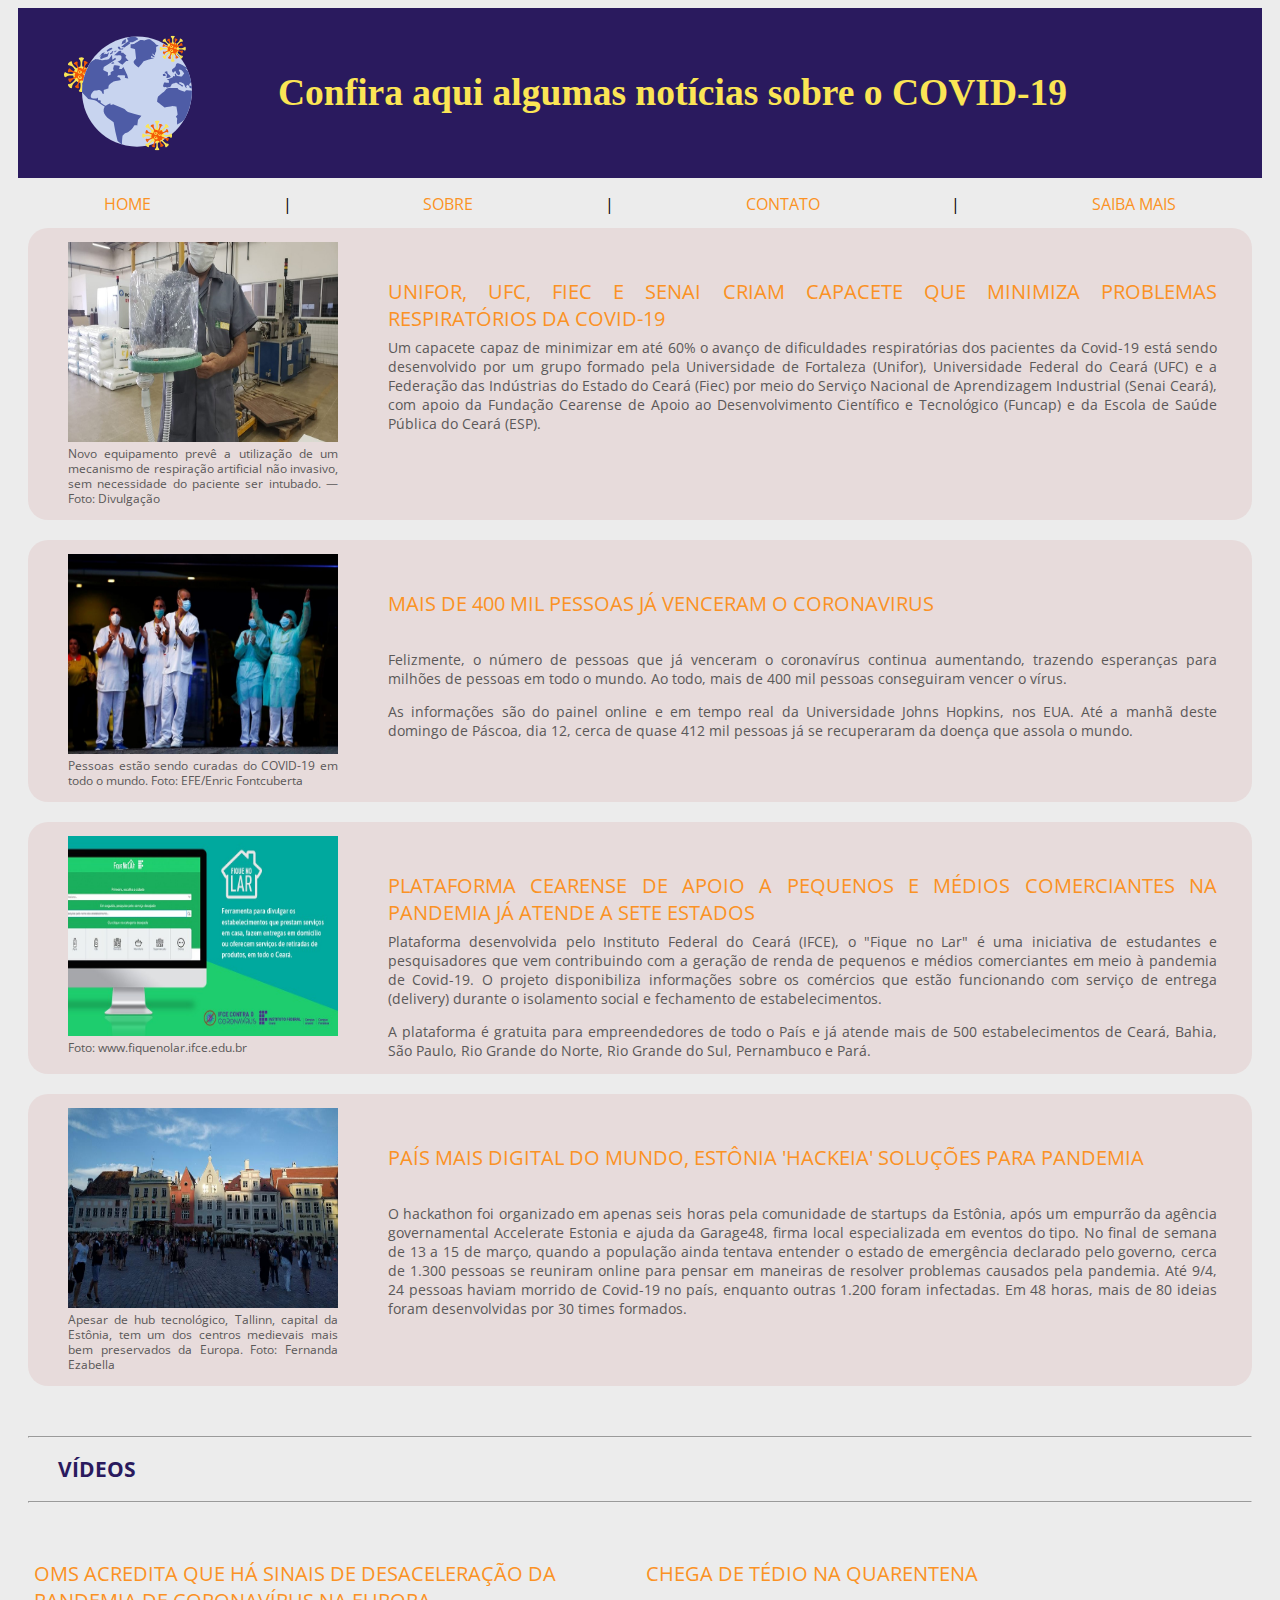
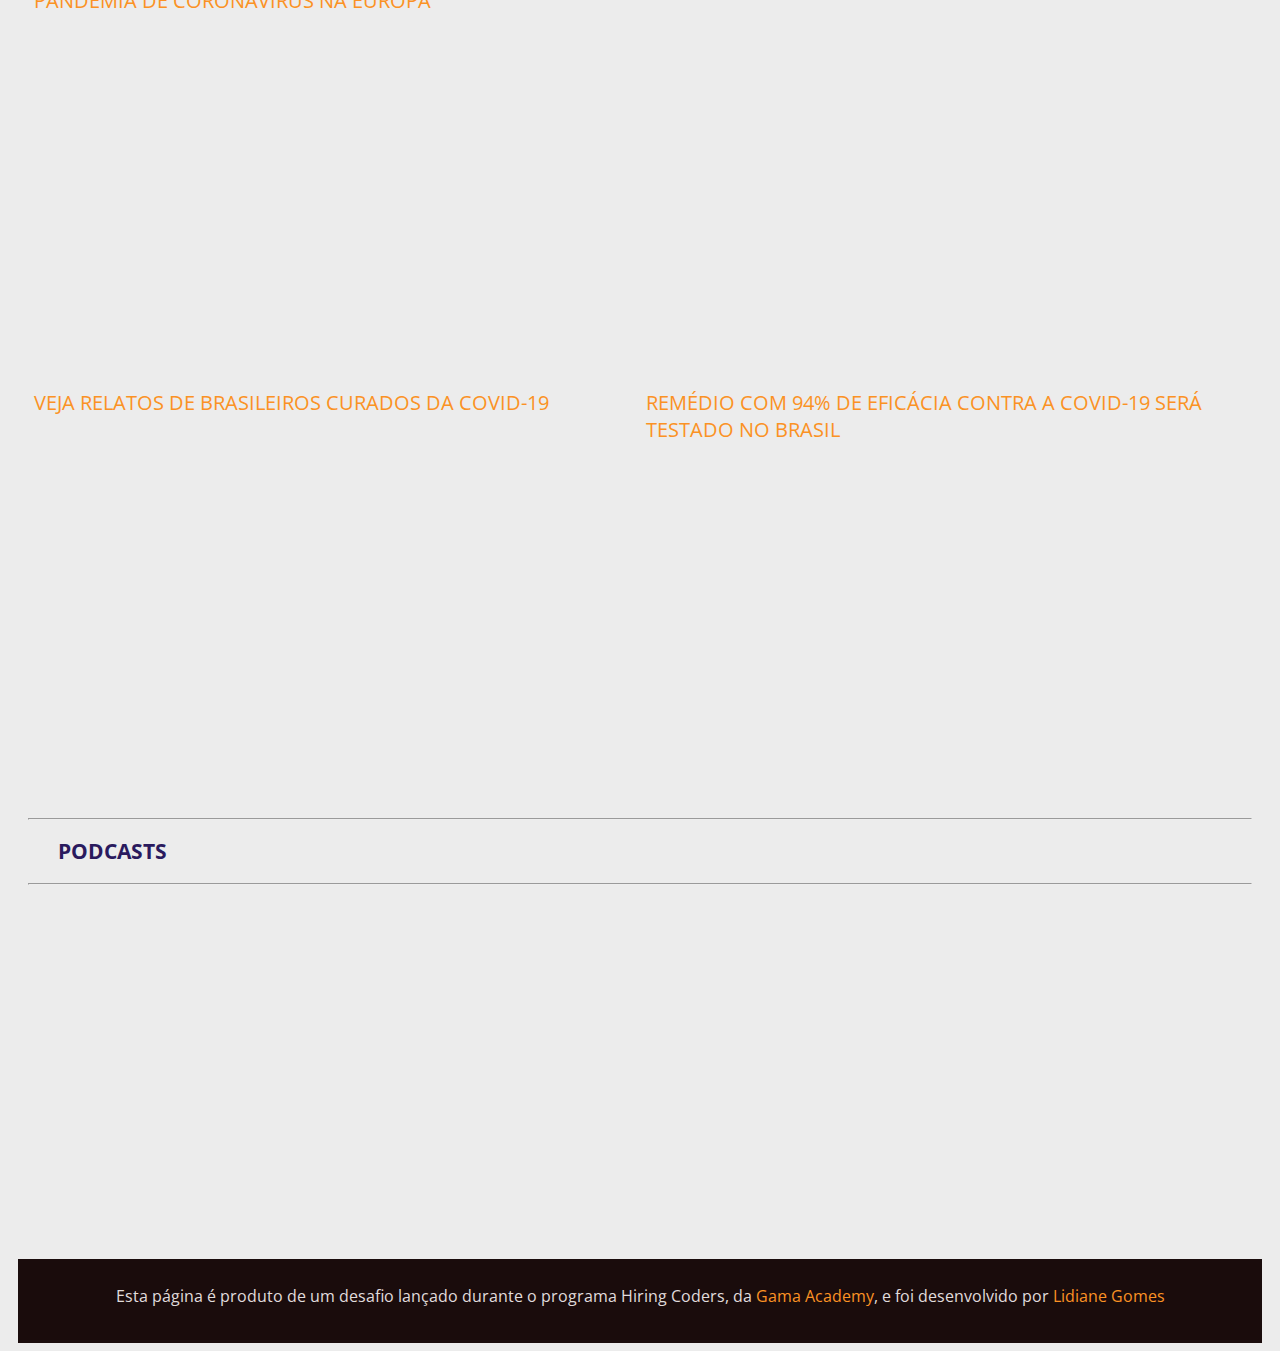
<file: index.html>
<!DOCTYPE html>
<html lang="pt-br">

<head>
    <title>.: COVID-19 - Noticias :.</title>
    <meta charset="UTF-8">
    <meta name="keywords" content="Noticias, Coronavirus, COVID-19">
    <meta name="description" content="Encontre aqui as melhores noticias sobre o COVID-19.">
    <meta name="author" content="Lidiane Gomes">
    <link rel="icon" type="image/png" sizes="96x96" href="img/favicon-96x96.png">
    <link rel="stylesheet" href="estilo.css">
    <link href="https://fonts.googleapis.com/css2?family=Open+Sans+Condensed&display=swap" rel="stylesheet">
    <link
        href="https://fonts.googleapis.com/css2?family=Open+Sans+Condensed&family=Source+Sans+Pro:wght@900&display=swap"
        rel="stylesheet">
</head>

<body>
    <header>
        <div id="newsImg">
            <img src="img/Covid-19 News.png" alt="Logo, desenho covid-19">
        </div>
        <div id="tituloPrincipal">
            <h2>Confira aqui algumas notícias sobre o COVID-19</h2>
        </div>
        <nav>
            <div><a href="index.html">Home</a></div>|
            <div><a href="sobre.html">Sobre</a></div>|
            <div><a href="contato.html">Contato</a></div>|
            <div><a href="saiba_mais.html">Saiba mais</a></div>
        </nav>
    </header>
    <main>
        <article id="textoNews">
            <div class="noticiasTexto">
                <figure>
                    <img class="imagens" src="img/capacete.jpeg">
                    <figcaption>Novo equipamento prevê a utilização de um mecanismo de respiração artificial não
                        invasivo, sem necessidade do paciente ser intubado. — Foto: Divulgação</figcaption>
                </figure>
                <div class="texto">
                    <p class="titulo"><a target="blank"
                            href="https://g1.globo.com/ce/ceara/noticia/2020/04/16/unifor-ufc-fiec-e-senai-criam-capacete-que-minimiza-problemas-respiratorios-da-covid-19.ghtml">Unifor,
                            UFC, FIEC e Senai criam capacete que minimiza problemas respiratórios da Covid-19</a></p>

                    <p>Um capacete capaz de minimizar em até 60% o avanço de dificuldades respiratórias dos pacientes da
                        Covid-19 está sendo desenvolvido por um grupo formado pela Universidade de Fortaleza (Unifor),
                        Universidade Federal do Ceará (UFC) e a Federação das Indústrias do Estado do Ceará (Fiec) por
                        meio do Serviço Nacional de Aprendizagem Industrial (Senai Ceará), com apoio da Fundação
                        Cearense de Apoio ao Desenvolvimento Científico e Tecnológico (Funcap) e da Escola de Saúde
                        Pública do Ceará (ESP).</p>
                </div>
            </div>
            <div class="noticiasTexto">
                <figure>
                    <img class="imagens" src="img/corona_numeros-curados.jpg">
                    <figcaption>Pessoas estão sendo curadas do COVID-19 em todo o mundo. Foto: EFE/Enric Fontcuberta
                    </figcaption>
                </figure>
                <div class="texto">
                    <p class="titulo"> <a target="blank"
                            href="https://www.asomadetodosafetos.com/2020/04/mais-de-400-mil-pessoas-ja-venceram-o-coronavirus-ranking-atualizado.html">Mais
                            de 400 mil pessoas já venceram o coronavirus</a></p>
                    <p>Felizmente, o número de pessoas que já venceram o coronavírus continua aumentando, trazendo
                        esperanças para milhões de pessoas em todo o mundo. Ao todo, mais de 400 mil pessoas conseguiram
                        vencer o vírus.
                    </p>

                    <p>As informações são do painel online e em tempo real da Universidade Johns Hopkins, nos EUA. Até a
                        manhã deste domingo de Páscoa, dia 12, cerca de quase 412 mil pessoas já se recuperaram da
                        doença
                        que assola o mundo.
                    </p>
                </div>
            </div>
            <div class="noticiasTexto">
                <figure>
                    <img class="imagens" src="img/fiqueNoLar.jpeg">
                    <figcaption>Foto: www.fiquenolar.ifce.edu.br</figcaption>
                </figure>
                <div class="texto">
                    <p class="titulo"><a target="blank"
                            href="https://g1.globo.com/ce/ceara/noticia/2020/04/15/plataforma-cearense-de-apoio-a-pequenos-e-medios-comerciantes-na-pandemia-ja-atende-a-sete-estados.ghtml">Plataforma
                            cearense de apoio a pequenos e médios comerciantes na pandemia já atende a sete estados </a>
                    </p>
                    <p>Plataforma desenvolvida pelo Instituto Federal do Ceará (IFCE), o "Fique no Lar" é uma iniciativa
                        de estudantes e pesquisadores que vem contribuindo com a geração de renda de pequenos e médios
                        comerciantes em meio à pandemia de Covid-19. O projeto disponibiliza informações sobre os
                        comércios que estão funcionando com serviço de entrega (delivery) durante o isolamento social e
                        fechamento de estabelecimentos.</p>
                    <p>A plataforma é gratuita para empreendedores de todo o País e já atende mais de 500
                        estabelecimentos de Ceará, Bahia, São Paulo, Rio Grande do Norte, Rio Grande do Sul, Pernambuco
                        e Pará.
                    </p>
                </div>
            </div>
            <div class="noticiasTexto">
                <figure>
                    <img class="imagens" src="img/hack.jpg">
                    <figcaption>Apesar de hub tecnológico, Tallinn, capital da Estônia, tem um dos centros medievais
                        mais bem preservados da Europa. Foto: Fernanda Ezabella</figcaption>
                </figure>
                <div class="texto">
                    <p class="titulo"> <a
                            href="https://www.uol.com.br/ecoa/ultimas-noticias/2020/04/11/como-o-pais-mais-digital-do-mundo-usa-a-inovacao-na-crise-do-coronavirus.htm?cmpid=copiaecola"
                            target="blank">País mais digital do mundo, Estônia 'hackeia' soluções para pandemia</a></p>
                    <p>O hackathon foi organizado em apenas seis horas pela comunidade de startups da Estônia, após um
                        empurrão da agência governamental Accelerate Estonia e ajuda da Garage48, firma local
                        especializada
                        em eventos do tipo. No final de semana de 13 a 15 de março, quando a população ainda tentava
                        entender o estado de emergência declarado pelo governo, cerca de 1.300 pessoas se reuniram
                        online
                        para pensar em maneiras de resolver problemas causados pela pandemia. Até 9/4, 24 pessoas haviam
                        morrido de Covid-19 no país, enquanto outras 1.200 foram infectadas. Em 48 horas, mais de 80
                        ideias foram desenvolvidas por 30 times formados.</p>
                </div>
            </div>
        </article>
        <hr>
        <h2 id="titulo2">Vídeos</h2>
        <hr>
        <article id="videoNews">

            <div class="video">
                <p class="titulo">OMS acredita que há sinais de desaceleração da pandemia de coronavírus na Europa</p>
                <iframe width="560" height="315" src="https://www.youtube.com/embed/nct8PHykbHM" frameborder="0"
                    allow="accelerometer; autoplay; encrypted-media; gyroscope; picture-in-picture"
                    allowfullscreen></iframe>
            </div>
            <div class="video">
                <p class="titulo">Chega de tédio na quarentena</p>
                <iframe width="560" height="315" src="https://www.youtube.com/embed/KJ40hHHFkwk" frameborder="0"
                    allow="accelerometer; autoplay; encrypted-media; gyroscope; picture-in-picture"
                    allowfullscreen></iframe>
            </div>
            <div class="video" class="video">
                <p class="titulo">Veja relatos de brasileiros curados da covid-19</p>
                <iframe width="560" height="315" src="https://www.youtube.com/embed/kUtA6p748x0" frameborder="0"
                    allow="accelerometer; autoplay; encrypted-media; gyroscope; picture-in-picture"
                    allowfullscreen></iframe>
            </div>
            <div class="video">
                <p class="titulo">Remédio com 94% de eficácia contra a COVID-19 será testado no Brasil</p>
                <iframe width="560" height="315" src="https://www.youtube.com/embed/TgPKtIGNCO4" frameborder="0"
                    allow="accelerometer; autoplay; encrypted-media; gyroscope; picture-in-picture"
                    allowfullscreen></iframe>
            </div>

        </article>
        <hr>
        <h2 id="titulo2">Podcasts</h2>
        <hr>
        <article id="podcastNews">
            <div class="podcast">
                <iframe src="https://open.spotify.com/embed/episode/2ccH7bUx16HI0E1yUxOfx0" width="367" height="270"
                    frameborder="0" allowtransparency="true" allow="encrypted-media"></iframe>
            </div>
            <div class="podcast">
                <iframe src="https://open.spotify.com/embed-podcast/episode/74oZMJn5LXN0dYL1ZUj2xN" width="367"
                    height="270" frameborder="0" allowtransparency="true" allow="encrypted-media"></iframe>
            </div>
            <div class="podcast">
                <iframe class="podcast"
                    src="https://audioglobo.globo.com/widget/widget.html?audio=296016&amp;podcast=769&amp;color=00cdd6"
                    width="367" height="270" frameborder="0" scrolling="no"></iframe>
            </div>
        </article>
    </main>
    <footer>
        <p>Esta página é produto de um desafio lançado durante o programa Hiring Coders, da <a href="https://gama.academy"
                target="brank">Gama Academy</a>, e foi desenvolvido por <a href="sobre.html">Lidiane Gomes</a></p>
    </footer>
</body>


</html>
</file>
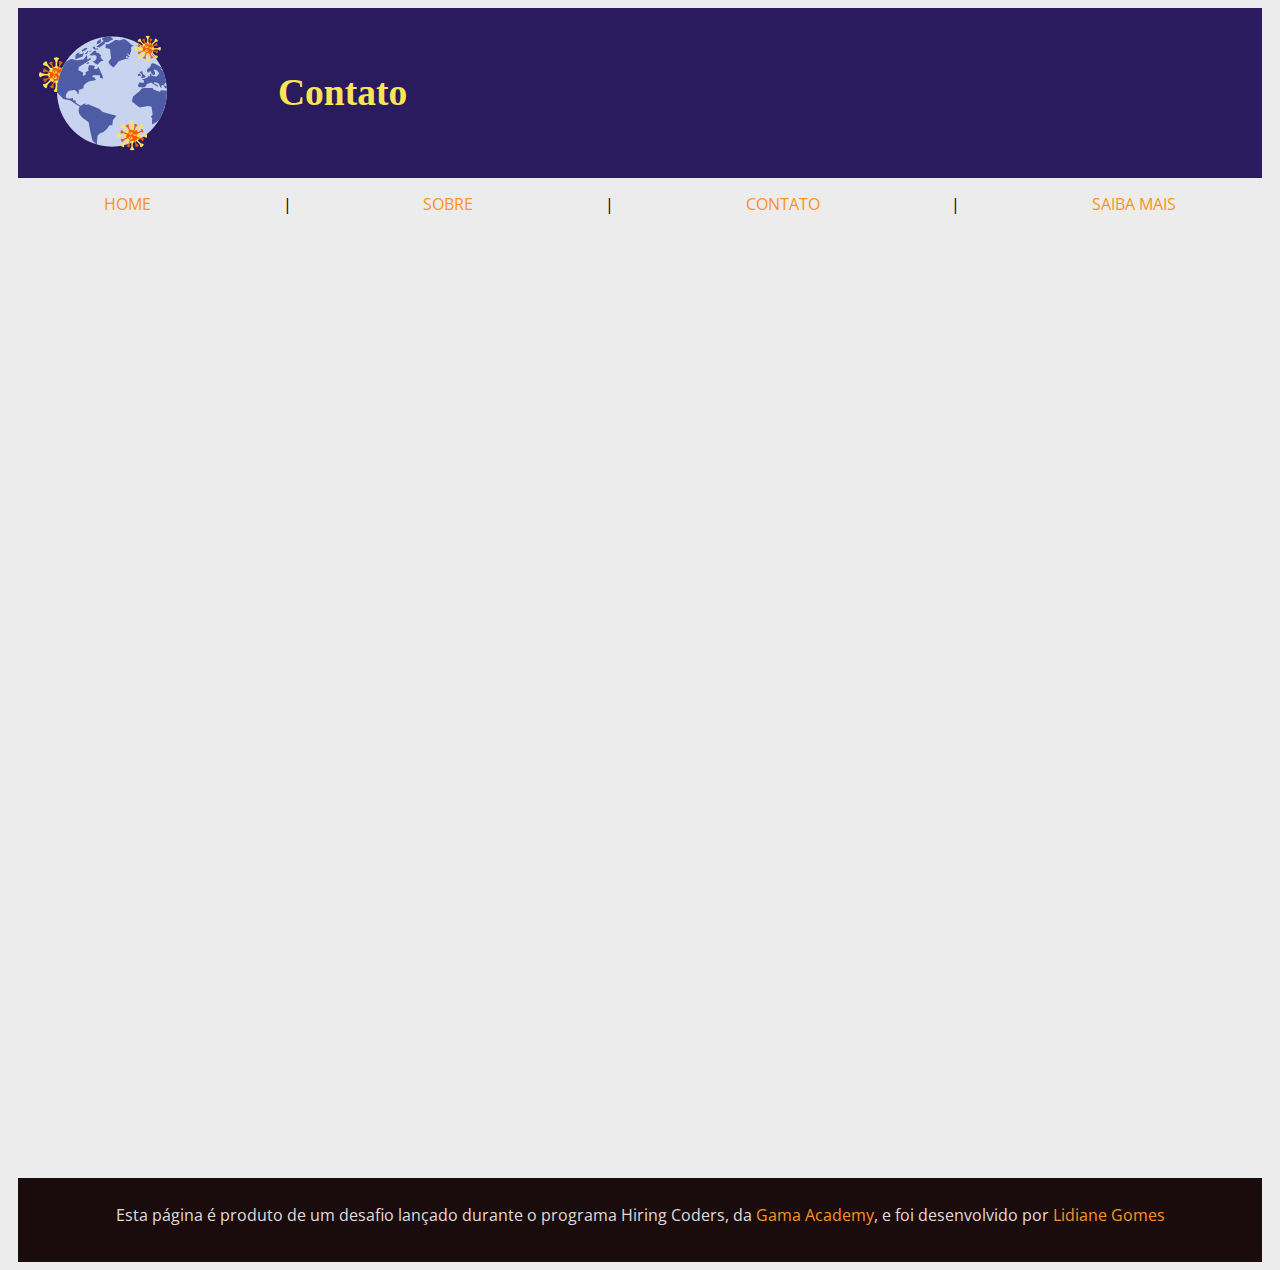
<file: contato.html>
<!DOCTYPE html>
<html lang="pt-br">

<head>
    <title>.: COVID-19 - Noticias :.</title>
    <meta charset="UTF-8">
    <meta name="keywords" content="Noticias, Coronavirus, COVID-19">
    <meta name="description" content="Encontre aqui as melhores noticias sobre o COVID-19.">
    <meta name="author" content="Lidiane Gomes">
    <link rel="icon" type="image/png" sizes="96x96" href="img/favicon-96x96.png">
    <link rel="stylesheet" href="estilo.css">
    <link href="https://fonts.googleapis.com/css2?family=Open+Sans+Condensed&display=swap" rel="stylesheet">
    <link
        href="https://fonts.googleapis.com/css2?family=Open+Sans+Condensed&family=Source+Sans+Pro:wght@900&display=swap"
        rel="stylesheet">
    <link rel="stylesheet" href="https://cdnjs.cloudflare.com/ajax/libs/font-awesome/4.7.0/css/font-awesome.min.css">

</head>

<body>
    <header>

        <div id="logo">
            <img src="img/Covid-19 News.png" alt="Logo, desenho covid-19">
        </div>
        <div id="tituloPrincipal">
            <h2>Contato</h2>
        </div>
        <nav>
            <div><a href="index.html">Home</a></div>|
            <div><a href="sobre.html">Sobre</a></div>|
            <div><a href="#contato">Contato</a></div>|
            <div><a href="saiba_mais.html">Saiba mais</a></div>
        </nav>
    </header>
    <main>
        <div id="contato">
            <iframe class = "form" src="https://docs.google.com/forms/d/e/1FAIpQLSeScaQg0Q2QvnZ01IWCL7as-VxhTxBctdIGYpNfvRdglqivWg/viewform?embedded=true" width="640" height="800" color="red" frameborder="0" marginheight="0" marginwidth="0">Carregando…</iframe>
        </div>
    </main>
    <footer>
        <p>Esta página é produto de um desafio lançado durante o programa Hiring Coders, da <a href="https://gama.academy"
                target="brank">Gama Academy</a>, e foi desenvolvido por <a href="sobre.html">Lidiane Gomes</a></p>
    </footer>
</body>

</html>
</file>
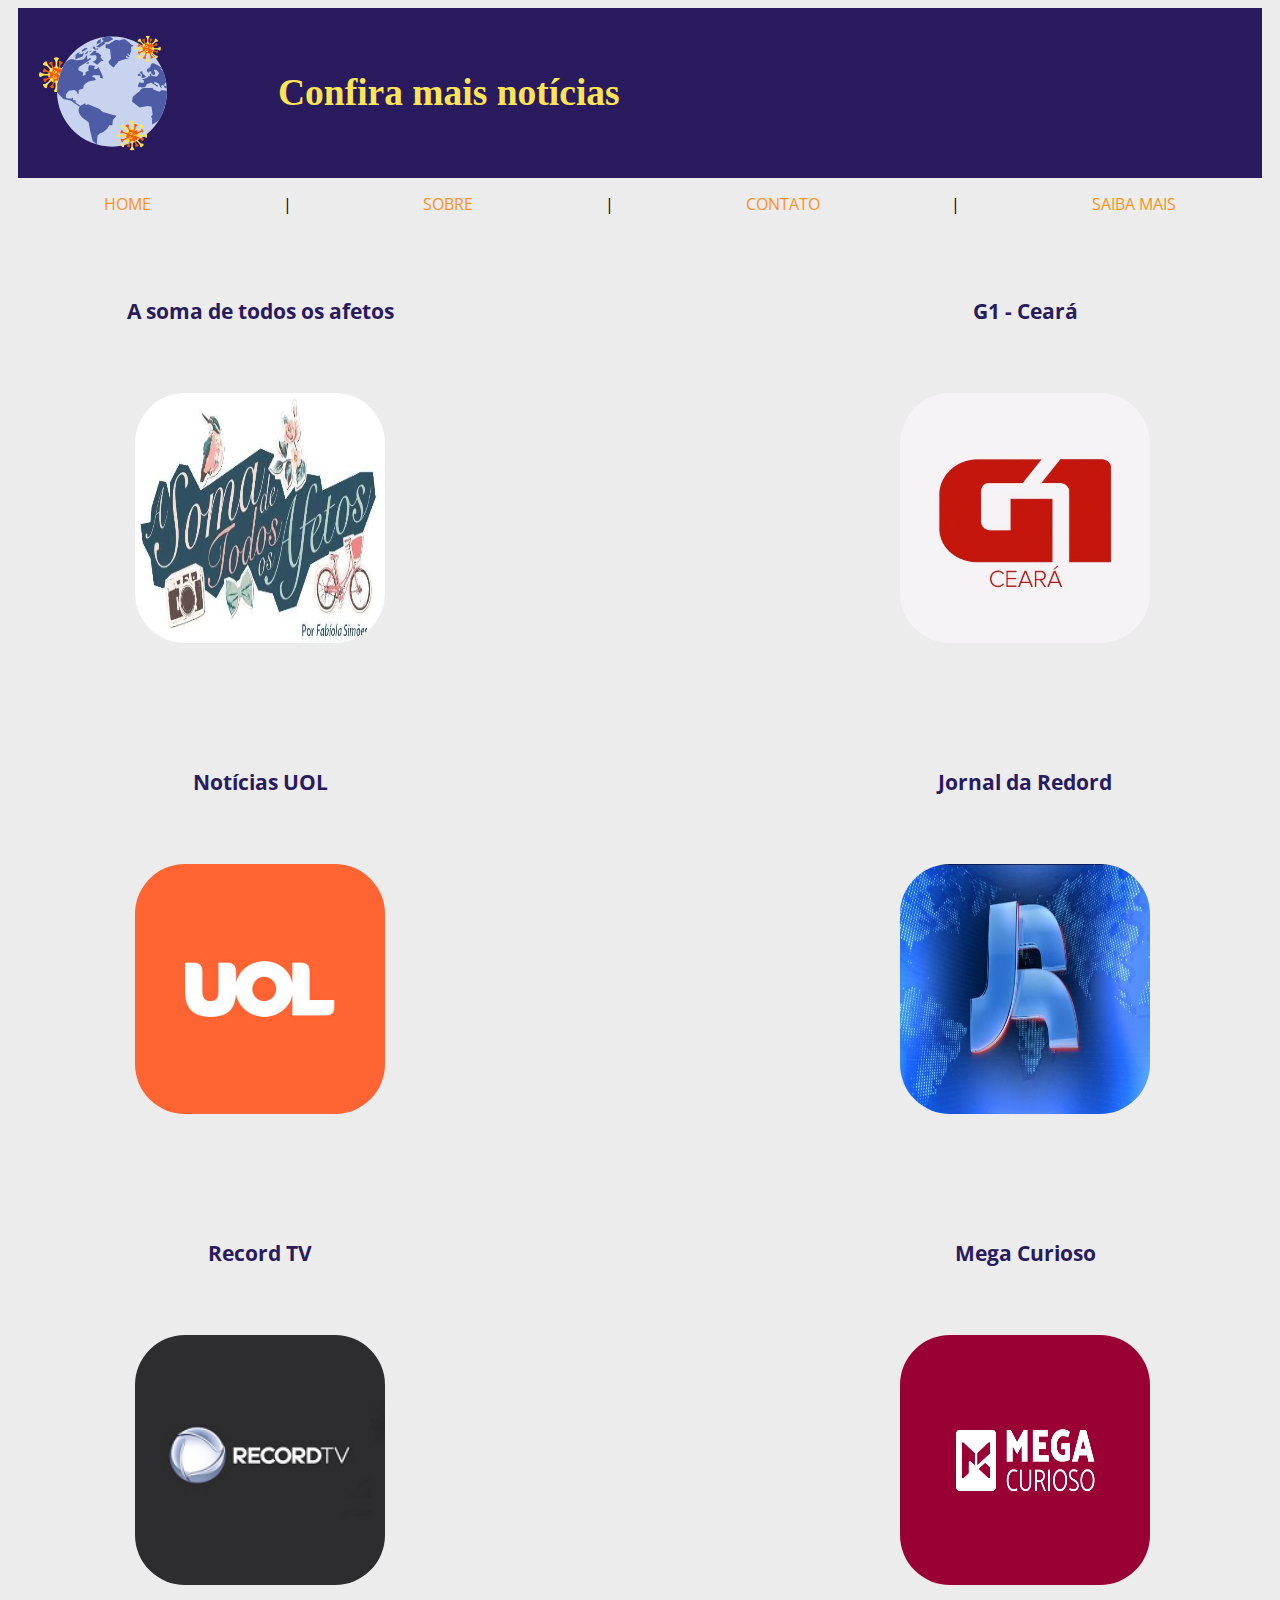
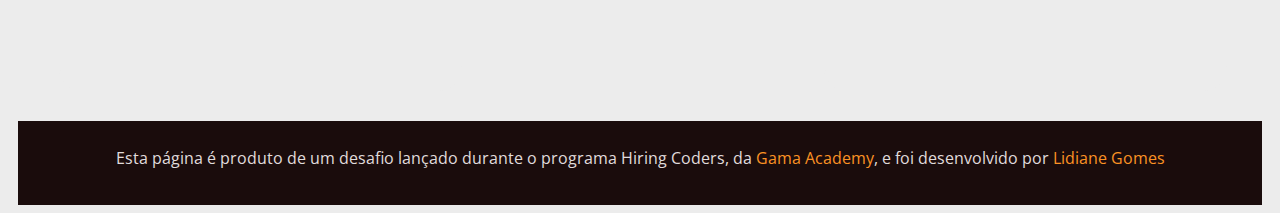
<file: saiba_mais.html>
<!DOCTYPE html>
<html lang="pt-br">

<head>
    <title>.: COVID-19 - Noticias :.</title>
    <meta charset="UTF-8">
    <meta name="keywords" content="Noticias, Coronavirus, COVID-19">
    <meta name="description" content="Encontre aqui as melhores noticias sobre o COVID-19.">
    <meta name="author" content="Lidiane Gomes">
    <link rel="icon" type="image/png" sizes="96x96" href="img/favicon-96x96.png">
    <link rel="stylesheet" href="estilo.css">
    <link href="https://fonts.googleapis.com/css2?family=Open+Sans+Condensed&display=swap" rel="stylesheet">
    <link
        href="https://fonts.googleapis.com/css2?family=Open+Sans+Condensed&family=Source+Sans+Pro:wght@900&display=swap"
        rel="stylesheet">
</head>

<body>
    <header>

        <div id="logo">
            <img src="img/Covid-19 News.png" alt="Logo, desenho covid-19">
        </div>
        <div id="tituloPrincipal">
            <h2>Confira mais notícias</h2>
        </div>
        <nav>
            <div><a href="index.html">Home</a></div>|
            <div><a href="sobre.html">Sobre</a></div>|
            <div><a href="contato.html">Contato</a></div>|
            <div><a href="saiba_mais.html">Saiba mais</a></div>
        </nav>
    </header>
    <main>
        <div id="sites">
            <div class="new">
                <h2>A soma de todos os afetos</h2>
                <a href="https://www.asomadetodosafetos.com/"><img class="imagemSite"
                        src="img/asomadetodososafetos.jpg"></a>
            </div>
            <div class="new">
                <h2>G1 - Ceará</h2>
                <a href="https://g1.globo.com/ce/ceara/"><img class="imagemSite" class="img" src="img/g1ceara.jpg"></a>
            </div>
            <div class="new">
                <h2>Notícias UOL</h2>
                <a href="https://www.uol.com.br/"><img class="imagemSite" src="img/uol.png"></a>
            </div>
            <div class="new">
                <h2>Jornal da Redord</h2>
                <a href="https://www.youtube.com/channel/UCmpHPgeCBgvk_fDXZQKsnAA"><img class="imagemSite" class="img"
                        src="img/jornal-record.jpg"></a>
            </div>
            <div class="new">
                <h2>Record TV</h2>
                <a href="https://www.youtube.com/channel/UCu_a6PAzp30Bn2mM-Ll09LA"><img class="imagemSite" class="img"
                    src="img/recordtv.png"></a>
            </div>
            <div class="new">
                <h2>Mega Curioso</h2>
                <a href="https://www.youtube.com/channel/UCsg11Ullu0dBrNXTrDBKOXA"><img class="imagemSite"
                    src="img/megacurioso.jpg"></a>
            </div>
           
        </div>
    </main>
    <footer>
        <p>Esta página é produto de um desafio lançado durante o programa Hiring Coders, da <a href="https://gama.academy"
                target="brank">Gama Academy</a>, e foi desenvolvido por <a href="sobre.html">Lidiane Gomes</a></p>
    </footer>
</body>

</html>
</file>
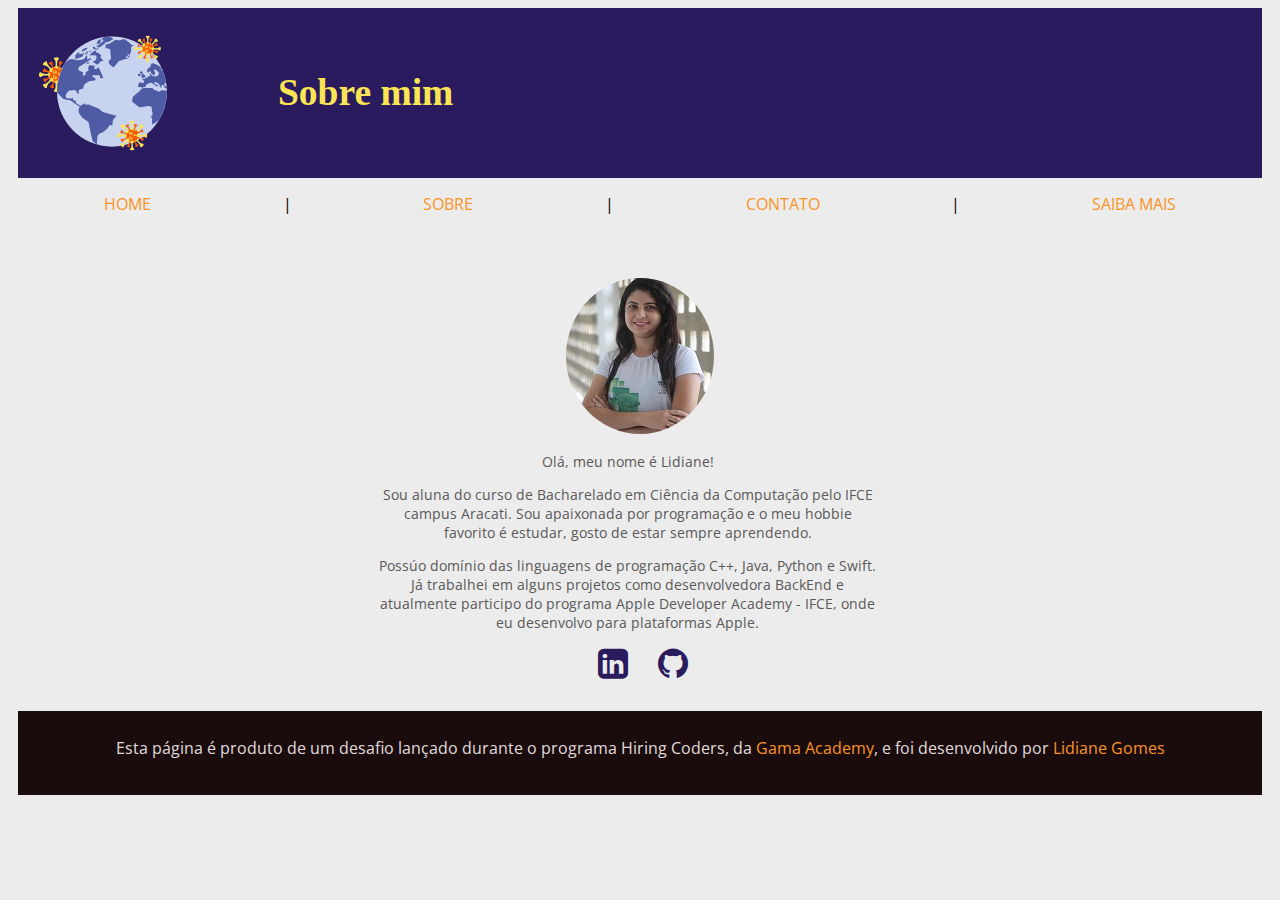
<file: sobre.html>
<!DOCTYPE html>
<html lang="pt-br">

<head>
    <title>.: COVID-19 - Noticias :.</title>
    <meta charset="UTF-8">
    <meta name="keywords" content="Noticias, Coronavirus, COVID-19">
    <meta name="description" content="Encontre aqui as melhores noticias sobre o COVID-19.">
    <meta name="author" content="Lidiane Gomes">
    <link rel="icon" type="image/png" sizes="96x96" href="img/favicon-96x96.png">
    <link rel="stylesheet" href="estilo.css">
    <link href="https://fonts.googleapis.com/css2?family=Open+Sans+Condensed&display=swap" rel="stylesheet">
    <link
        href="https://fonts.googleapis.com/css2?family=Open+Sans+Condensed&family=Source+Sans+Pro:wght@900&display=swap"
        rel="stylesheet">
    <link rel="stylesheet" href="https://cdnjs.cloudflare.com/ajax/libs/font-awesome/4.7.0/css/font-awesome.min.css">

</head>

<body>
    <header>

        <div id="logo">
            <img src="img/Covid-19 News.png" alt="Logo, desenho covid-19">
        </div>
        <div id="tituloPrincipal">
            <h2>Sobre mim</h2>
        </div>
        <nav>
            <div><a href="index.html">Home</a></div>|
            <div><a href="sobre.html">Sobre</a></div>|
            <div><a href="contato.html">Contato</a></div>|
            <div><a href="saiba_mais.html">Saiba mais</a></div>
        </nav>
    </header>
    <main>
        <div id="sobre">
            <div id="minhaFoto">
                <img src="img/eu.JPG">
            </div>
            <div id="descricaoSobreMim" class="texto">
                <p>Olá, meu nome é Lidiane!</p>

                <p>Sou aluna do curso de Bacharelado em Ciência da Computação pelo IFCE campus Aracati. Sou apaixonada
                    por programação e o meu hobbie favorito é estudar, gosto de estar sempre aprendendo.</p>
                <p>Possúo domínio das linguagens de programação C++, Java, Python e Swift. Já trabalhei em alguns
                    projetos como desenvolvedora BackEnd e atualmente participo do programa Apple Developer Academy -
                    IFCE, onde eu desenvolvo para plataformas Apple.</p>
                <div id="icons">
                    <a target="blank" href="https://www.linkedin.com/in/lidiane-gomes-barbosa-229538101/"><i
                            class="fa fa-linkedin-square" style="font-size:35px;color:#2a1a5e"></i></a>
                    <a target="blank" href="https://github.com/LidyIfce"><i class="fa fa-github"
                            style="font-size:35px;color: #2a1a5e"></i></a>
                </div>
            </div>

        </div>
    </main>
    <footer>
        <p>Esta página é produto de um desafio lançado durante o programa Hiring Coders, da <a href="https://gama.academy"
                target="brank">Gama Academy</a>, e foi desenvolvido por <a href="sobre.html">Lidiane Gomes</a></p>
    </footer>
</body>

</html>
</file>
<file: estilo.css>
html{
    margin: 0 10px 0 10px;
    background-color: #ececec;
    font-family: 'Open Sans Condensed', sans-serif;
}

header{
 
   padding: 10px 10px 10px 10px;
    height: 150px;
    background-color: #2a1a5e ;
}

#newsImg{
    margin-left: 25px;

}

#tituloPrincipal{
    color: #fbe555;
    font-family: "Impact";
    transform: uppercase;
    margin-left: 10px;
    font-size: 25px;
    float: left;
    position: absolute;
    top: 40px;
    margin-left: 250px;
    
}

nav{
   
    display: flex;
    flex-direction: row;
    justify-content: space-around;
    height: 40px;
    margin: 20px 10px 10px 10px;
}

a{
    text-decoration: none;
}



nav a{
    color: #fb9224;
    text-transform: uppercase;
}
nav a:hover{
    color: #2a1a5e;
    cursor: pointer;
 }
 
main{
    font-size: 14px;
    color: #5a5858;
    margin-left: 10px;
    margin-right: 10px;
}

#textoNews{
    margin: 50px 0px 50px 0px;
}
.noticiasTexto{
    display: flex;
    margin: 20px 0px 20px 0px;
    background-color: #e7dbdb;
    border-radius: 20px;
}
.imagens{
    width: 270px;
    height: 200px;
}
figcaption{
    color: #5a5858;
    text-align: justify;
    font-size: smaller;
    width: 270px;
}

.titulo a{
    color: #fb9224 ;
}

.titulo a:hover{
    color: #9c9b99;
    cursor: pointer;
}
.titulo{
    margin-top: 50px;
    margin-bottom: 30px;
    font-size: 20px;
    height: 30px;
    text-transform: uppercase;
    color: #fb9224 ;
  
}

.texto{
    text-align: justify;
    margin-right: 25px;
    padding-left: 10px;
    padding-right: 10px;
    color: #5a5858;
}



#titulo2{
    margin-left: 30px;
    color: #2a1a5e;
    text-transform: uppercase;
  
}
#videoNews{
    display: flex;
    justify-content: space-around;
    flex-flow: wrap;
    margin-bottom: 50px;
 
}
.video{
    width: 600px;
}


#podcastNews{
    margin: 50px 0px 50px 0px;
    display: flex;
    justify-content: space-between; 
    flex-flow: wrap;   
}

.podcast{
    width: 400px;
}

footer{
    display: flex;
    justify-content: center;
   background-color: #1a0c0c;
    padding-top: 10px;
    margin-top: 30px;
    padding-bottom: 20px;
    color: #e0dcdc;
}

footer a{
    color: #fb9224;
}
footer a:hover{
    color: #9c9b99;
}


#sobre{
    margin-top: 100px;
    display: flex;
    flex-direction: column;
    align-items: center;
    justify-content: center;
}
#minhaFoto img{
  border-radius: 50%;  
}
#descricaoSobreMim{
    width: 500px;
   text-align: center;
}
#icons {
  display: flex;
  justify-content: center;
  
}
#icons a{
    margin-left: 30px;
}

#sites{
  
    display: flex;
    justify-content: space-between;
    align-items: flex-start;
    flex-wrap: wrap;
    margin: 100px 25px 0 25px;
    color: #2a1a5e;
}

.new{
    display: flex;
    flex-direction: column;
    align-items: center;
    width: 400px;
    border-radius: 25px;
    margin-left: 5px;
    border: #ececec 2px solid;

   
}
.imagemSite{
    width: 250px;
    height: 250px;
    border-radius: 20%;
    margin: 50px 0 100px 0;  
}

.new:hover{
    border: #9c9b99 2px solid;
    cursor: pointer;
   
}

#contato{
    margin: 100px 0 100px 0;
    display: flex;
    justify-content: center;
}
</file>
